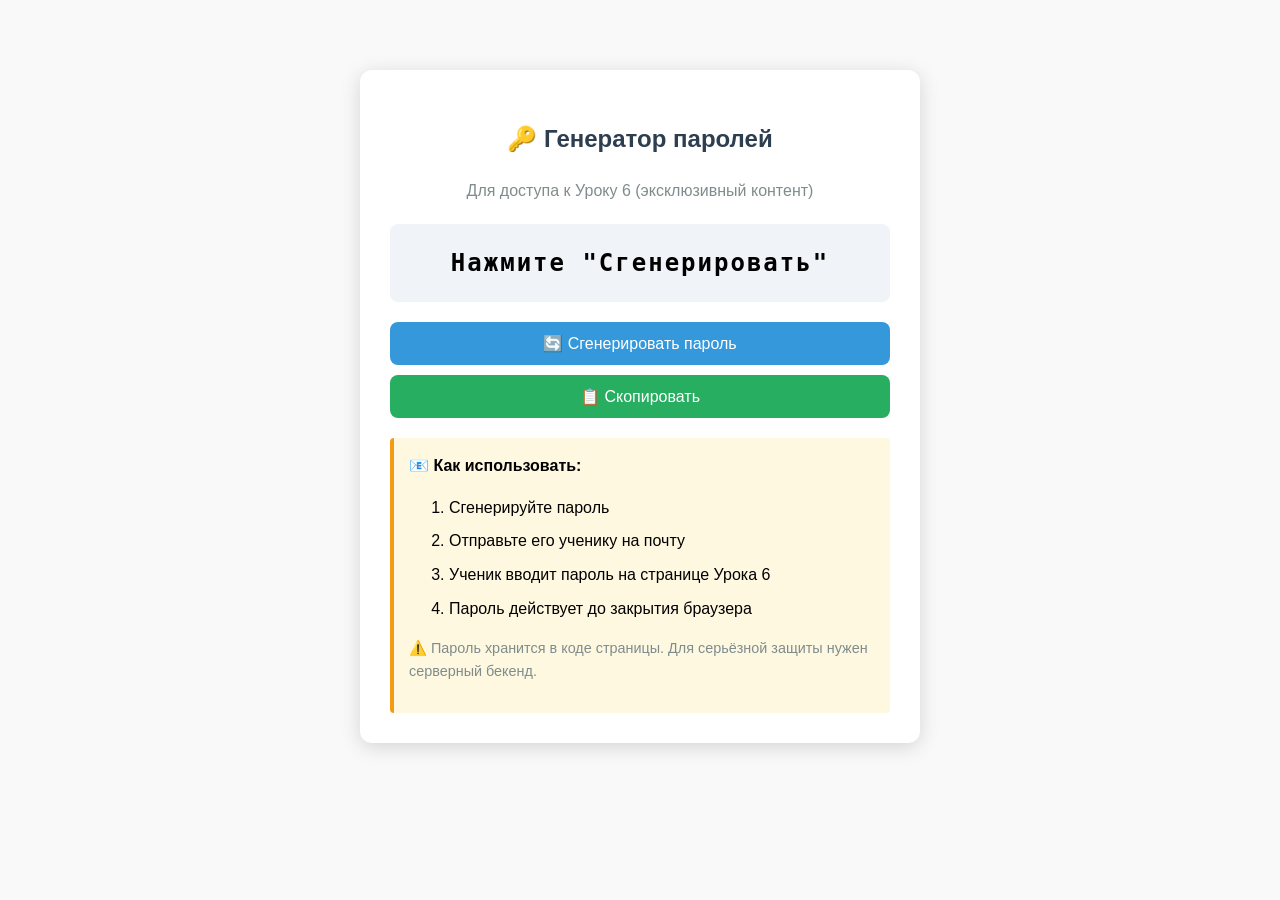
<file: generate-password.html>
<!doctype html>
<html lang="ru">
  <head>
    <meta charset="UTF-8" />
    <meta name="viewport" content="width=device-width, initial-scale=1.0" />
    <title>Генератор паролей для Урока 6</title>
    <link rel="stylesheet" href="styles.css" />
    <style>
      .generator-container {
        max-width: 500px;
        margin: 50px auto;
        padding: 30px;
        background: white;
        border-radius: 12px;
        box-shadow: 0 4px 20px rgba(0, 0, 0, 0.15);
      }

      .generator-container h2 {
        color: #2c3e50;
        text-align: center;
      }

      .password-display {
        font-size: 24px;
        font-weight: bold;
        text-align: center;
        padding: 20px;
        background: #f0f4f8;
        border-radius: 8px;
        margin: 20px 0;
        letter-spacing: 2px;
        font-family: monospace;
        user-select: all;
      }

      .password-display:hover {
        background: #e8edf2;
      }

      .generator-container button {
        width: 100%;
        padding: 12px;
        background: #3498db;
        color: white;
        border: none;
        border-radius: 8px;
        font-size: 16px;
        cursor: pointer;
        transition: background 0.3s ease;
      }

      .generator-container button:hover {
        background: #2980b9;
      }

      .note {
        margin-top: 20px;
        padding: 15px;
        background: #fff8e1;
        border-left: 4px solid #f39c12;
        border-radius: 4px;
      }

      .copy-button {
        background: #27ae60 !important;
        margin-top: 10px;
      }

      .copy-button:hover {
        background: #219a52 !important;
      }
    </style>
  </head>
  <body>
    <div class="generator-container">
      <h2>🔑 Генератор паролей</h2>
      <p style="text-align: center; color: #7f8c8d;">
        Для доступа к Уроку 6 (эксклюзивный контент)
      </p>

      <div class="password-display" id="passwordDisplay">Нажмите "Сгенерировать"</div>

      <button onclick="generatePassword()">🔄 Сгенерировать пароль</button>
      <button class="copy-button" onclick="copyPassword()">📋 Скопировать</button>

      <div class="note">
        <strong>📧 Как использовать:</strong>
        <ol>
          <li>Сгенерируйте пароль</li>
          <li>Отправьте его ученику на почту</li>
          <li>Ученик вводит пароль на странице Урока 6</li>
          <li>Пароль действует до закрытия браузера</li>
        </ol>
        <p style="margin-top: 10px; font-size: 0.9em; color: #7f8c8d;">
          ⚠️ Пароль хранится в коде страницы. Для серьёзной защиты нужен серверный бекенд.
        </p>
      </div>
    </div>

    <script>
      function generatePassword() {
        const chars = "ABCDEFGHIJKLMNOPQRSTUVWXYZabcdefghijklmnopqrstuvwxyz0123456789!@#$%^&*";
        let password = "";
        for (let i = 0; i < 12; i++) {
          password += chars.charAt(Math.floor(Math.random() * chars.length));
        }
        document.getElementById("passwordDisplay").textContent = password;
      }

      function copyPassword() {
        const password = document.getElementById("passwordDisplay").textContent;
        if (password && password !== "Нажмите 'Сгенерировать'") {
          navigator.clipboard.writeText(password).then(() => {
            alert("✅ Пароль скопирован в буфер обмена!");
          });
        } else {
          alert("❌ Сначала сгенерируйте пароль!");
        }
      }
    </script>
  </body>
</html>
</file>
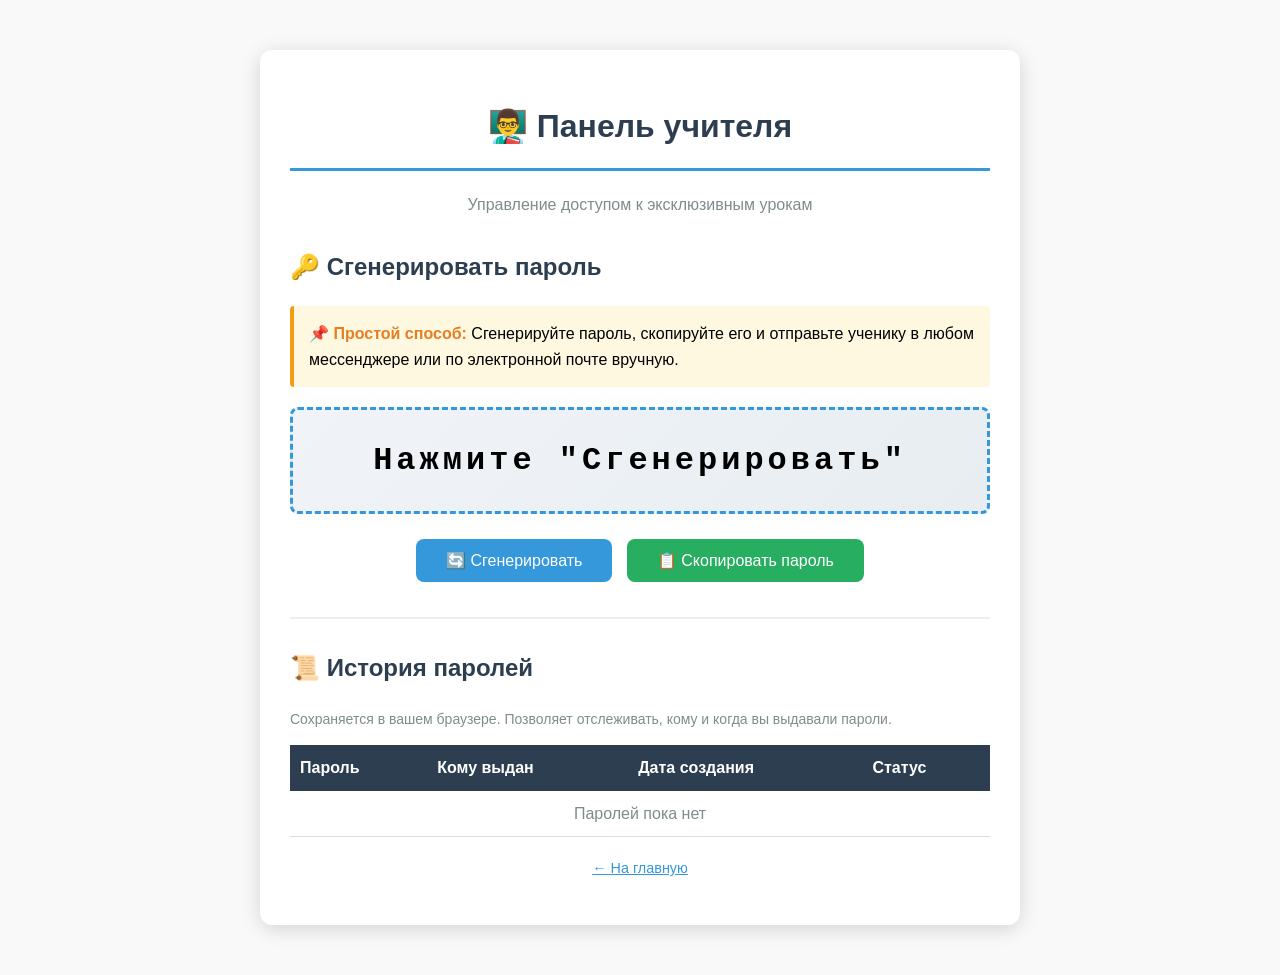
<file: teacher-panel.html>
<!doctype html>
<html lang="ru">
  <head>
    <meta charset="UTF-8" />
    <meta name="viewport" content="width=device-width, initial-scale=1.0" />
    <title>Панель учителя — Управление доступом</title>
    <link rel="stylesheet" href="styles.css" />
    <style>
      /* --- Стили для панели учителя --- */
      .teacher-panel {
        max-width: 700px;
        margin: 30px auto;
        padding: 30px;
        background: white;
        border-radius: 12px;
        box-shadow: 0 4px 20px rgba(0, 0, 0, 0.15);
      }
      .teacher-panel h1 {
        color: #2c3e50;
        text-align: center;
        border-bottom: 3px solid #3498db;
        padding-bottom: 15px;
      }
      .teacher-panel h2 {
        color: #2c3e50;
        margin-top: 30px;
      }
      .generated-password {
        font-size: 32px;
        font-weight: bold;
        text-align: center;
        padding: 25px;
        background: linear-gradient(135deg, #f0f4f8, #e8edf2);
        border-radius: 8px;
        margin: 20px 0;
        letter-spacing: 4px;
        font-family: monospace;
        user-select: all;
        border: 3px dashed #3498db;
        word-break: break-all;
      }
      .teacher-panel button {
        padding: 12px 30px;
        background: #3498db;
        color: white;
        border: none;
        border-radius: 8px;
        font-size: 16px;
        cursor: pointer;
        transition: background 0.3s ease;
        margin: 5px;
      }
      .teacher-panel button:hover {
        background: #2980b9;
      }
      .teacher-panel button.copy-btn {
        background: #27ae60;
      }
      .teacher-panel button.copy-btn:hover {
        background: #219a52;
      }
      .teacher-panel button.send-btn {
        background: #e67e22;
      }
      .teacher-panel button.send-btn:hover {
        background: #d35400;
      }
      .history-table {
        width: 100%;
        border-collapse: collapse;
        margin: 15px 0;
      }
      .history-table th {
        background: #2c3e50;
        color: white;
        padding: 10px;
        text-align: left;
      }
      .history-table td {
        padding: 10px;
        border-bottom: 1px solid #ddd;
      }
      .history-table tr:hover {
        background: #f0f4f8;
      }
      .status-badge {
        display: inline-block;
        padding: 4px 12px;
        border-radius: 20px;
        font-size: 12px;
        font-weight: bold;
      }
      .status-badge.active {
        background: #27ae60;
        color: white;
      }
      .status-badge.used {
        background: #95a5a6;
        color: white;
      }
      .alert {
        padding: 15px;
        background: #fff8e1;
        border-left: 4px solid #f39c12;
        border-radius: 4px;
        margin: 15px 0;
      }
      .alert strong {
        color: #e67e22;
      }
      .email-form {
        background: #f8f9fa;
        padding: 20px;
        border-radius: 8px;
        margin: 15px 0;
        text-align: center;
      }
      /* ... остальные стили остаются без изменений ... */
    </style>
  </head>
  <body>
    <div class="teacher-panel">
      <h1>👨‍🏫 Панель учителя</h1>
      <p style="text-align: center; color: #7f8c8d">
        Управление доступом к эксклюзивным урокам
      </p>

      <!-- Генерация пароля -->
      <h2>🔑 Сгенерировать пароль</h2>
      <div class="alert">
        <strong>📌 Простой способ:</strong> Сгенерируйте пароль, скопируйте его
        и отправьте ученику в любом мессенджере или по электронной почте
        вручную.
      </div>

      <div class="generated-password" id="currentPassword">
        Нажмите "Сгенерировать"
      </div>

      <div style="text-align: center">
        <button onclick="generatePassword()">🔄 Сгенерировать</button>
        <button class="copy-btn" onclick="copyPassword()">
          📋 Скопировать пароль
        </button>
      </div>

      <hr style="margin: 30px 0; border: 1px solid #eee" />

      <!-- История паролей (для удобства учителя) -->
      <h2>📜 История паролей</h2>
      <p style="color: #7f8c8d; font-size: 14px">
        Сохраняется в вашем браузере. Позволяет отслеживать, кому и когда вы
        выдавали пароли.
      </p>
      <table class="history-table">
        <thead>
          <tr>
            <th>Пароль</th>
            <th>Кому выдан</th>
            <th>Дата создания</th>
            <th>Статус</th>
          </tr>
        </thead>
        <tbody id="historyBody">
          <tr>
            <td colspan="4" style="text-align: center; color: #7f8c8d">
              Паролей пока нет
            </td>
          </tr>
        </tbody>
      </table>

      <div
        style="
          margin-top: 20px;
          text-align: center;
          font-size: 0.9em;
          color: #7f8c8d;
        "
      >
        <p><a href="index.html" style="color: #3498db">← На главную</a></p>
      </div>
    </div>

    <script>
      // --- Хранилище паролей в браузере ---
      let passwordsHistory =
        JSON.parse(localStorage.getItem("passwordsHistory")) || [];
      let currentPassword = "";

      // --- Функция генерации пароля ---
      function generatePassword() {
        const chars =
          "ABCDEFGHIJKLMNOPQRSTUVWXYZabcdefghijklmnopqrstuvwxyz0123456789!@#$%^&*";
        let password = "";
        for (let i = 0; i < 12; i++) {
          password += chars.charAt(Math.floor(Math.random() * chars.length));
        }
        currentPassword = password;
        document.getElementById("currentPassword").textContent = password;
        // Сохраняем в историю
        updateHistory(password);
      }

      // --- Функция копирования пароля ---
      function copyPassword() {
        if (currentPassword && currentPassword !== "Нажмите 'Сгенерировать'") {
          navigator.clipboard
            .writeText(currentPassword)
            .then(() => {
              alert(
                "✅ Пароль скопирован в буфер обмена! Теперь вы можете отправить его ученику.",
              );
            })
            .catch(() => {
              // Резервный способ копирования, если clipboard API не работает
              const passEl = document.getElementById("currentPassword");
              const range = document.createRange();
              range.selectNode(passEl);
              window.getSelection().removeAllRanges();
              window.getSelection().addRange(range);
              document.execCommand("copy");
              alert(
                "✅ Пароль скопирован! Теперь вы можете отправить его ученику.",
              );
            });
        } else {
          alert("❌ Сначала сгенерируйте пароль!");
        }
      }

      // --- Обновление истории ---
      function updateHistory(password, email = "—") {
        const now = new Date();
        const dateStr = now.toLocaleString("ru-RU");

        // Проверяем, есть ли уже такой пароль в истории (чтобы не дублировать)
        const exists = passwordsHistory.find((p) => p.password === password);
        if (!exists) {
          passwordsHistory.push({
            password: password,
            email: email,
            date: dateStr,
            used: false,
          });
        }
        localStorage.setItem(
          "passwordsHistory",
          JSON.stringify(passwordsHistory),
        );
        renderHistory();
      }

      // --- Отображение истории ---
      function renderHistory() {
        const tbody = document.getElementById("historyBody");
        if (passwordsHistory.length === 0) {
          tbody.innerHTML = `<tr><td colspan="4" style="text-align: center; color: #7f8c8d;">Паролей пока нет</td></tr>`;
          return;
        }
        tbody.innerHTML = passwordsHistory
          .map(
            (item) => `
                <tr>
                    <td><code>${item.password}</code></td>
                    <td>${item.email}</td>
                    <td>${item.date}</td>
                    <td><span class="status-badge ${item.used ? "used" : "active"}">${item.used ? "✅ Использован" : "🟢 Активен"}</span></td>
                </tr>
            `,
          )
          .join("");
      }

      // Загружаем историю при открытии страницы
      renderHistory();

      // Обработка нажатия Enter (для удобства)
      document.addEventListener("keypress", function (e) {
        if (e.key === "Enter" && document.activeElement.tagName !== "INPUT") {
          generatePassword();
        }
      });
    </script>
  </body>
</html>
</file>
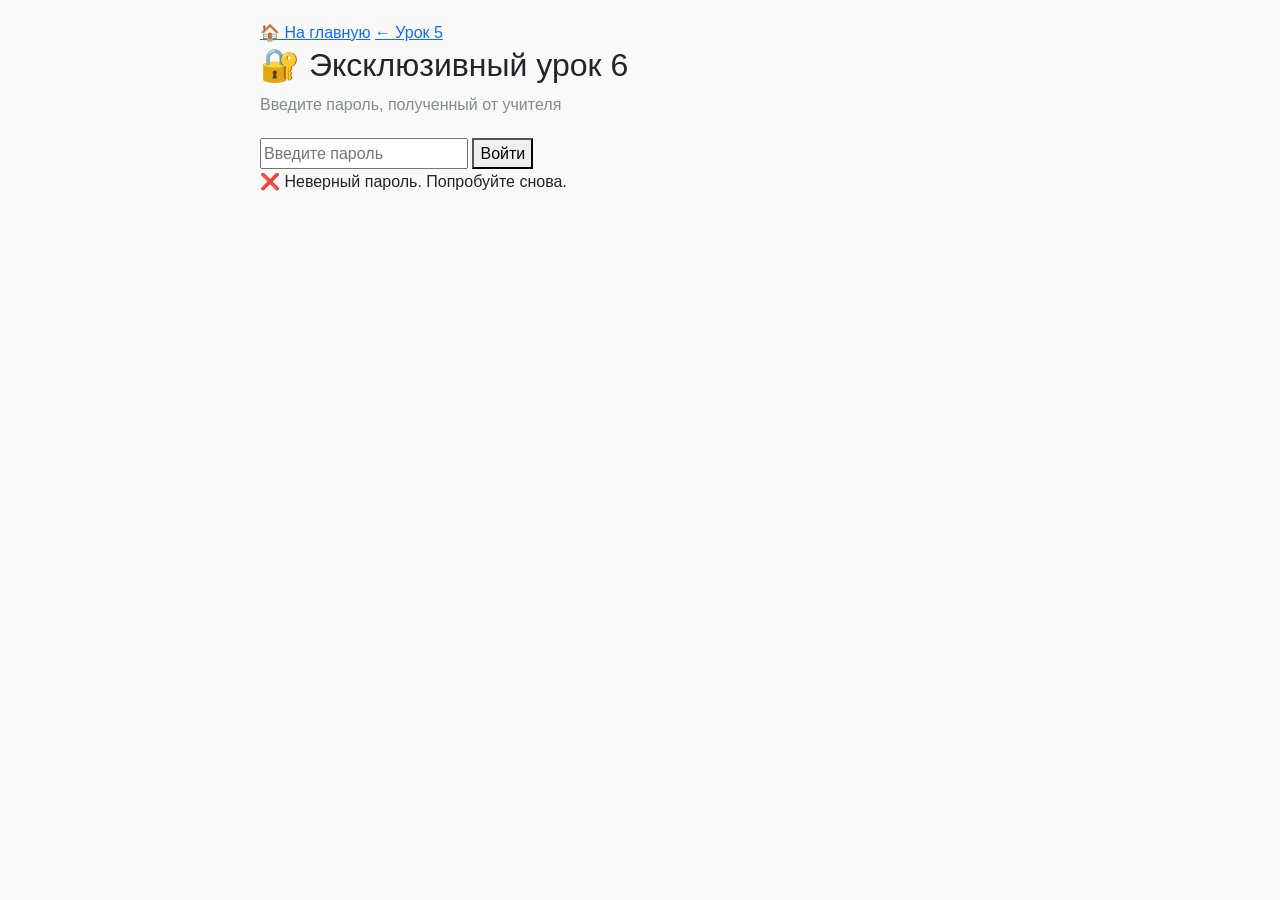
<file: urok-6.html>
<!doctype html>
<html lang="ru">
  <head>
    <meta charset="UTF-8" />
    <meta name="viewport" content="width=device-width, initial-scale=1.0" />
    <title>Урок 6: ESP8266 — Веб-сервер</title>
    <meta name="robots" content="noindex, nofollow" />
    <link rel="stylesheet" href="assets/css/fontawesome.min.css" />
    <link rel="stylesheet" href="assets/css/bootstrap.min.css" />
    <link rel="stylesheet" href="styles.css" />
  </head>
  <body>
    <!-- ===== ФОРМА ВХОДА ===== -->
    <div id="login-form" class="login-container">
      <div class="login-nav">
        <a href="index.html">🏠 На главную</a>
        <a href="urok-5.html">← Урок 5</a>
      </div>
      <h2>🔐 Эксклюзивный урок 6</h2>
      <p style="color: #7f8c8d; margin-bottom: 20px">
        Введите пароль, полученный от учителя
      </p>
      <input type="password" id="passwordInput" placeholder="Введите пароль" />
      <button onclick="checkPassword()">Войти</button>
      <div id="errorMessage" class="error-message">
        ❌ Неверный пароль. Попробуйте снова.
      </div>
    </div>

    <!-- ===== ЗАЩИЩЁННЫЙ КОНТЕНТ ===== -->
    <div id="protected-content" class="encrypted-content" style="display: none">
      <header>
        <div
          style="
            display: flex;
            justify-content: space-between;
            align-items: center;
          "
        >
          <h1>🚀 Урок 6: Веб-сервер на ESP8266</h1>
          <button
            id="themeToggle"
            class="btn-theme-toggle"
            aria-label="Переключить тему"
          >
            <i class="fas fa-moon"></i>
          </button>
        </div>
        <p><a href="index.html" style="color: #3498db">← На главную</a></p>
      </header>

      <section class="lesson-content">
        <h2>Тема: Программирование ESP8266 и создание веб-сервера</h2>

        <div class="example-card">
          <h3>🎯 Цель урока</h3>
          <p>
            Научиться программировать микроконтроллер ESP8266 и создать
            собственный веб-сервер для управления устройствами через интернет.
          </p>
        </div>

        <div class="example-card">
          <h3>🧠 Что такое ESP8266?</h3>
          <p>
            ESP8266 — это недорогой микроконтроллер с встроенным Wi-Fi. Он
            позволяет создавать интернет-вещи (IoT) с минимальными затратами.
          </p>
          <ul>
            <li><strong>Процессор:</strong> 32-битный, 80 МГц</li>
            <li><strong>Память:</strong> 4 МБ Flash</li>
            <li><strong>Wi-Fi:</strong> 802.11 b/g/n</li>
            <li><strong>Порты:</strong> GPIO, UART, I2C, SPI</li>
            <li><strong>Цена:</strong> ~200-500 рублей</li>
          </ul>
          <div class="warning">
            <strong>⚠️ Важно:</strong> ESP8266 работает с напряжением 3.3V, а не
            5V! Не подключайте напрямую к 5V — это сожжёт микроконтроллер.
          </div>
        </div>

        <div class="example-card">
          <h3>🔧 Установка Arduino IDE для ESP8266</h3>
          <div class="step-card">
            <h4><span class="step-number">1</span> Установите Arduino IDE</h4>
            <p>
              Скачайте с официального сайта:
              <a href="https://www.arduino.cc/en/software" target="_blank"
                >arduino.cc</a
              >
            </p>
          </div>
          <div class="step-card">
            <h4>
              <span class="step-number">2</span> Добавьте платформу ESP8266
            </h4>
            <p>
              Откройте <strong>Файл → Настройки</strong> и в поле
              <strong>Дополнительные ссылки для менеджера плат</strong>
              вставьте:
            </p>
            <div class="code-block">
              https://arduino.esp8266.com/stable/package_esp8266com_index.json
            </div>
          </div>
          <div class="step-card">
            <h4><span class="step-number">3</span> Установите пакет ESP8266</h4>
            <p>
              Перейдите в <strong>Инструменты → Плата → Менеджер плат</strong>,
              найдите <strong>esp8266</strong> и установите.
            </p>
          </div>
          <div class="step-card">
            <h4><span class="step-number">4</span> Подключите ESP8266</h4>
            <p>
              Подключите ESP8266 к компьютеру через USB-кабель. Выберите плату:
              <strong>Инструменты → Плата → ESP8266 → NodeMCU 1.0</strong> (или
              вашу модель). Выберите порт:
              <strong>Инструменты → Порт</strong> (например, COM3 на Windows или
              /dev/ttyUSB0 на Linux).
            </p>
          </div>
        </div>

        <div class="example-card">
          <h3>💻 Создание веб-сервера</h3>
          <p>Вот базовый код для создания веб-сервера на ESP8266:</p>
          <div class="code-block">
            <span class="comment">// Подключаем библиотеки</span>
            <span class="keyword">#include</span> &lt;ESP8266WiFi.h&gt;
            <span class="keyword">#include</span> &lt;ESP8266WebServer.h&gt;

            <span class="comment">// Настройки Wi-Fi (ЗАМЕНИ НА СВОИ!)</span>
            <span class="keyword">const char</span>* ssid =
            <span class="string">"Ваш_WiFi_SSID"</span>;
            <span class="keyword">const char</span>* password =
            <span class="string">"Ваш_пароль_WiFi"</span>;

            <span class="comment">// Создаём сервер на порту 80</span>
            ESP8266WebServer server(80);

            <span class="keyword">void</span>
            <span class="function">setup</span>() { Serial.begin(115200);
            WiFi.begin(ssid, password);
            <span class="keyword">while</span> (WiFi.status() != WL_CONNECTED) {
            delay(500); Serial.print(<span class="string">"."</span>); }
            Serial.println(<span class="string">"Подключено!"</span>);
            Serial.print(<span class="string">"IP-адрес: "</span>);
            Serial.println(WiFi.localIP()); server.on(<span class="string"
              >"/"</span
            >, <span class="function">handleRoot</span>); server.on(<span
              class="string"
              >"/on"</span
            >, <span class="function">handleOn</span>); server.on(<span
              class="string"
              >"/off"</span
            >, <span class="function">handleOff</span>); server.begin(); }

            <span class="keyword">void</span>
            <span class="function">loop</span>() { server.handleClient(); }

            <span class="keyword">void</span>
            <span class="function">handleRoot</span>() { String html =
            <span class="string"
              >"&lt;h1&gt;Управление светодиодом&lt;/h1&gt;"</span
            >; html +=
            <span class="string"
              >"&lt;p&gt;&lt;a
              href=\"/on\"&gt;Включить&lt;/a&gt;&lt;/p&gt;"</span
            >; html +=
            <span class="string"
              >"&lt;p&gt;&lt;a
              href=\"/off\"&gt;Выключить&lt;/a&gt;&lt;/p&gt;"</span
            >; server.send(200, <span class="string">"text/html"</span>, html);
            }

            <span class="keyword">void</span>
            <span class="function">handleOn</span>() { digitalWrite(LED_BUILTIN,
            LOW); server.send(200, <span class="string">"text/html"</span>,
            <span class="string"
              >"&lt;h1&gt;Светодиод ВКЛЮЧЕН&lt;/h1&gt;&lt;p&gt;&lt;a
              href=\"/\"&gt;Назад&lt;/a&gt;&lt;/p&gt;"</span
            >); }

            <span class="keyword">void</span>
            <span class="function">handleOff</span>() {
            digitalWrite(LED_BUILTIN, HIGH); server.send(200,
            <span class="string">"text/html"</span>,
            <span class="string"
              >"&lt;h1&gt;Светодиод ВЫКЛЮЧЕН&lt;/h1&gt;&lt;p&gt;&lt;a
              href=\"/\"&gt;Назад&lt;/a&gt;&lt;/p&gt;"</span
            >); }
          </div>
          <div class="success-box">
            <strong>✅ Готово!</strong> После загрузки кода, откройте в браузере
            IP-адрес ESP8266, который появится в мониторе порта.
          </div>
        </div>

        <div class="example-card">
          <h3>🔬 Практическое задание</h3>
          <ol>
            <li>
              <strong>Установите Arduino IDE</strong> и настройте для ESP8266
            </li>
            <li><strong>Подключите ESP8266</strong> к компьютеру</li>
            <li><strong>Замените SSID и пароль</strong> в коде на свои</li>
            <li><strong>Загрузите код</strong> в ESP8266</li>
            <li><strong>Откройте</strong> IP-адрес в браузере</li>
            <li><strong>Управляйте</strong> светодиодом через веб-страницу</li>
          </ol>
          <p>
            📌 <strong>Результат:</strong> Вы создали свой первый веб-сервер на
            ESP8266!
          </p>
        </div>

        <div class="example-card">
          <h3>🤖 Дополнительные идеи</h3>
          <ul>
            <li>
              <strong>Добавьте датчик DHT22</strong> — показывайте температуру и
              влажность
            </li>
            <li>
              <strong>Подключите реле</strong> — управляйте реальными
              устройствами (лампой, вентилятором)
            </li>
            <li>
              <strong>Сделайте красивый интерфейс</strong> с CSS и кнопками
            </li>
            <li>
              <strong>Добавьте авторизацию</strong> — только по паролю можно
              управлять
            </li>
          </ul>
        </div>

        <div class="lesson-navigation">
          <a href="urok-5.html">← Урок 5: Соревнование</a>
          <a href="urok-7.html">Урок 7: Конвертер →</a>
        </div>
      </section>

      <footer id="footer">
        <div class="footer-content">
          <p>
            © <span class="footer-year"></span> WeDo 2.0 Образовательная
            платформа
          </p>
          <p style="font-size: 0.9em; opacity: 0.8">
            🚀 Урок 6: ESP8266 — Веб-сервер
          </p>
          <p><a href="index.html" style="color: #89b4fa">На главную</a></p>
        </div>
      </footer>
    </div>

    <!-- ===== СКРИПТЫ ===== -->
    <script>
      const encodedPassword = "RVNQODI2Nl9Qcm9fMjAyNSE=";
      function checkPassword() {
        const input = document.getElementById("passwordInput");
        const error = document.getElementById("errorMessage");
        const loginForm = document.getElementById("login-form");
        const content = document.getElementById("protected-content");
        const correct = atob(encodedPassword);
        if (input.value === correct) {
          loginForm.style.display = "none";
          content.style.display = "block";
          content.style.animation = "fadeIn 0.5s ease-out";
          sessionStorage.setItem("lesson6_access", "true");
        } else {
          error.style.display = "block";
          input.value = "";
          input.focus();
          setTimeout(() => (error.style.display = "none"), 3000);
        }
      }
      window.onload = function () {
        if (sessionStorage.getItem("lesson6_access") === "true") {
          document.getElementById("login-form").style.display = "none";
          document.getElementById("protected-content").style.display = "block";
        }
      };
      document
        .getElementById("passwordInput")
        .addEventListener("keypress", function (e) {
          if (e.key === "Enter") checkPassword();
        });
    </script>

    <script src="assets/js/jquery.min.js"></script>
    <script src="assets/js/bootstrap.bundle.min.js"></script>
    <script src="assets/js/main.js"></script>
  </body>
</html>
</file>
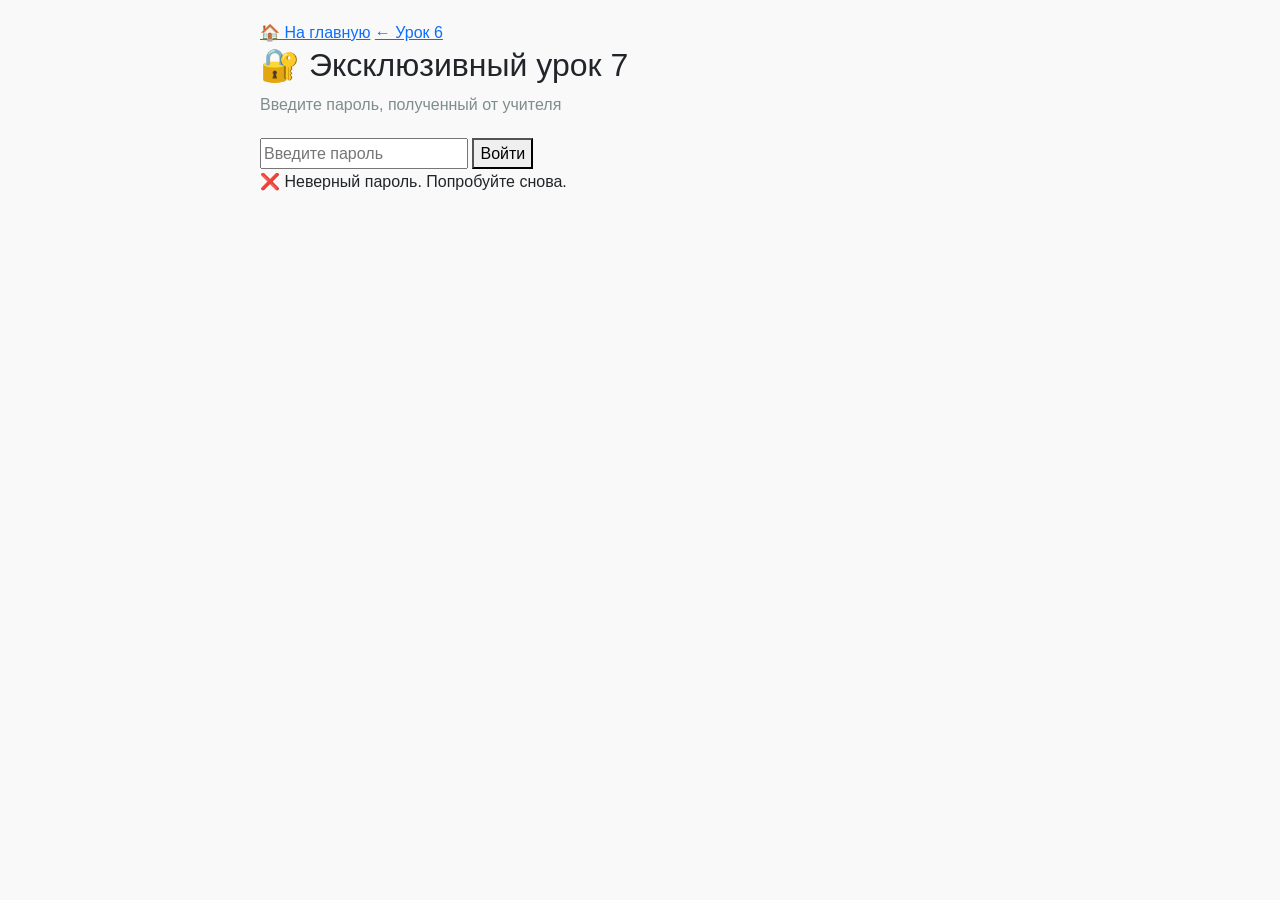
<file: urok-7.html>
<!doctype html>
<html lang="ru">
  <head>
    <meta charset="UTF-8" />
    <meta name="viewport" content="width=device-width, initial-scale=1.0" />
    <title>Урок 7: ESP8266 + Конвертер единиц</title>
    <meta name="robots" content="noindex, nofollow" />
    <link rel="stylesheet" href="assets/css/fontawesome.min.css" />
    <link rel="stylesheet" href="assets/css/bootstrap.min.css" />
    <link rel="stylesheet" href="styles.css" />
  </head>
  <body>
    <!-- ===== ФОРМА ВХОДА ===== -->
    <div id="login-form" class="login-container">
      <div class="login-nav">
        <a href="index.html">🏠 На главную</a>
        <a href="urok-6.html">← Урок 6</a>
      </div>
      <h2>🔐 Эксклюзивный урок 7</h2>
      <p style="color: #7f8c8d; margin-bottom: 20px">
        Введите пароль, полученный от учителя
      </p>
      <input type="password" id="passwordInput" placeholder="Введите пароль" />
      <button onclick="checkPassword()">Войти</button>
      <div id="errorMessage" class="error-message">
        ❌ Неверный пароль. Попробуйте снова.
      </div>
    </div>

    <!-- ===== ЗАЩИЩЁННЫЙ КОНТЕНТ ===== -->
    <div id="protected-content" class="encrypted-content" style="display: none">
      <header>
        <div
          style="
            display: flex;
            justify-content: space-between;
            align-items: center;
          "
        >
          <h1>🔌 Урок 7: ESP8266 + Конвертер единиц</h1>
          <button
            id="themeToggle"
            class="btn-theme-toggle"
            aria-label="Переключить тему"
          >
            <i class="fas fa-moon"></i>
          </button>
        </div>
        <p><a href="index.html" style="color: #3498db">← На главную</a></p>
      </header>

      <section class="lesson-content">
        <div class="example-card">
          <h3>🎯 Цель урока</h3>
          <p>
            Создать <strong>веб-сервер на ESP8266</strong>, который будет
            принимать данные с компьютера и конвертировать единицы измерения.
          </p>
          <p>
            В этом уроке ты соберёшь <strong>готовый скетч</strong>, загрузишь
            его в ESP8266 и научишься передавать данные через Wi-Fi.
          </p>
        </div>

        <div class="warning">
          <strong>⚠️ Важно:</strong> Для этого урока тебе понадобятся:
          <ul>
            <li>Плата ESP8266 (NodeMCU, Wemos D1 или аналогичная)</li>
            <li>USB-кабель для подключения к компьютеру</li>
            <li>Установленная Arduino IDE (с поддержкой ESP8266)</li>
          </ul>
        </div>

        <!-- ===== СКЕТЧ ДЛЯ ESP8266 ===== -->
        <div class="example-card">
          <h3>💻 Скетч для ESP8266</h3>
          <p>Скопируй этот код в Arduino IDE и загрузи в плату:</p>

          <button class="copy-btn" onclick="copySketch()">
            📋 Скопировать скетч
          </button>

          <div class="code-block" id="sketchCode">
            <span class="comment"
              >/* ============================================================
              Урок 7: ESP8266 + Конвертер единиц
              ============================================================ Этот
              скетч создаёт веб-сервер, который: 1. Принимает значение, единицу
              измерения и направление 2. Конвертирует значение по запросу 3.
              Возвращает результат в формате JSON Подключение: - ESP8266
              подключается к Wi-Fi - Открывается веб-сервер на порту 80 -
              Доступен по IP-адресу, который выводится в монитор порта
              ============================================================
              */</span
            >

            <span class="preprocessor"
              >#include &lt;ESP8266WiFi.h&gt; #include
              &lt;ESP8266WebServer.h&gt;</span
            >

            <span class="comment"
              >// ===== НАСТРОЙКИ Wi-Fi (ЗАМЕНИ НА СВОИ!) =====</span
            >
            <span class="keyword">const char</span>* ssid =
            <span class="string">"Ваш_WiFi_SSID"</span>;
            <span class="keyword">const char</span>* password =
            <span class="string">"Ваш_пароль_WiFi"</span>;

            <span class="comment">// ===== СОЗДАЁМ СЕРВЕР =====</span>
            ESP8266WebServer server(<span class="number">80</span>);

            <span class="comment"
              >// ===== КОНВЕРТАЦИЯ ЕДИНИЦ (базовая) =====</span
            >
            <span class="keyword">float</span> convertUnits(<span
              class="keyword"
              >float</span
            >
            value, <span class="keyword">String</span> from,
            <span class="keyword">String</span> to) {
            <span class="comment">// Длина</span>
            <span class="keyword">if</span> (from ==
            <span class="string">"м"</span> &amp;&amp; to ==
            <span class="string">"см"</span>)
            <span class="keyword">return</span> value *
            <span class="number">100</span>;
            <span class="keyword">if</span> (from ==
            <span class="string">"см"</span> &amp;&amp; to ==
            <span class="string">"м"</span>)
            <span class="keyword">return</span> value /
            <span class="number">100</span>;
            <span class="keyword">if</span> (from ==
            <span class="string">"м"</span> &amp;&amp; to ==
            <span class="string">"мм"</span>)
            <span class="keyword">return</span> value *
            <span class="number">1000</span>;
            <span class="keyword">if</span> (from ==
            <span class="string">"мм"</span> &amp;&amp; to ==
            <span class="string">"м"</span>)
            <span class="keyword">return</span> value /
            <span class="number">1000</span>;
            <span class="keyword">if</span> (from ==
            <span class="string">"км"</span> &amp;&amp; to ==
            <span class="string">"м"</span>)
            <span class="keyword">return</span> value *
            <span class="number">1000</span>;
            <span class="keyword">if</span> (from ==
            <span class="string">"м"</span> &amp;&amp; to ==
            <span class="string">"км"</span>)
            <span class="keyword">return</span> value /
            <span class="number">1000</span>;

            <span class="comment">// Масса</span>
            <span class="keyword">if</span> (from ==
            <span class="string">"кг"</span> &amp;&amp; to ==
            <span class="string">"г"</span>)
            <span class="keyword">return</span> value *
            <span class="number">1000</span>;
            <span class="keyword">if</span> (from ==
            <span class="string">"г"</span> &amp;&amp; to ==
            <span class="string">"кг"</span>)
            <span class="keyword">return</span> value /
            <span class="number">1000</span>;
            <span class="keyword">if</span> (from ==
            <span class="string">"т"</span> &amp;&amp; to ==
            <span class="string">"кг"</span>)
            <span class="keyword">return</span> value *
            <span class="number">1000</span>;
            <span class="keyword">if</span> (from ==
            <span class="string">"кг"</span> &amp;&amp; to ==
            <span class="string">"т"</span>)
            <span class="keyword">return</span> value /
            <span class="number">1000</span>;

            <span class="keyword">return</span> value; }

            <span class="comment"
              >// ===== ОБРАБОТЧИК ЗАПРОСА /convert =====</span
            >
            <span class="keyword">void</span>
            <span class="function">handleConvert</span>() {
            <span class="keyword">String</span> valueStr = server.arg(<span
              class="string"
              >"value"</span
            >); <span class="keyword">String</span> from = server.arg(<span
              class="string"
              >"from"</span
            >); <span class="keyword">String</span> to = server.arg(<span
              class="string"
              >"to"</span
            >);

            <span class="keyword">if</span> (valueStr ==
            <span class="string">""</span> || from ==
            <span class="string">""</span> || to ==
            <span class="string">""</span>) { server.send(<span class="number"
              >400</span
            >, <span class="string">"text/plain"</span>,
            <span class="string">"Ошибка: укажите value, from, to"</span>);
            <span class="keyword">return</span>; }

            <span class="keyword">float</span> value = valueStr.toFloat();
            <span class="keyword">float</span> result = convertUnits(value,
            from, to);

            <span class="keyword">String</span> json =
            <span class="string">"{\"result\":"</span> +
            <span class="keyword">String</span>(result) +
            <span class="string">",\"from\":\""</span> + from +
            <span class="string">"\",\"to\":\""</span> + to +
            <span class="string">"\"}"</span>; server.send(<span class="number"
              >200</span
            >, <span class="string">"application/json"</span>, json); }

            <span class="comment"
              >// ===== ГЛАВНАЯ СТРАНИЦА (простая) =====</span
            >
            <span class="keyword">void</span>
            <span class="function">handleRoot</span>() {
            <span class="keyword">String</span> html =
            <span class="string"
              >"&lt;!DOCTYPE html&gt;&lt;html&gt;&lt;head&gt;&lt;meta
              charset='UTF-8'&gt;&lt;title&gt;ESP8266
              Конвертер&lt;/title&gt;&lt;/head&gt;&lt;body&gt;"</span
            >; html +=
            <span class="string"
              >"&lt;h1&gt;ESP8266 Конвертер единиц&lt;/h1&gt;"</span
            >; html +=
            <span class="string"
              >"&lt;p&gt;Пример запроса:
              &lt;code&gt;/convert?value=5&amp;from=м&amp;to=см&lt;/code&gt;&lt;/p&gt;"</span
            >; html +=
            <span class="string"
              >"&lt;p&gt;Поддерживаемые единицы: м, см, мм, км, кг, г,
              т&lt;/p&gt;"</span
            >; html += <span class="string">"&lt;/body&gt;&lt;/html&gt;"</span>;
            server.send(<span class="number">200</span>,
            <span class="string">"text/html"</span>, html); }

            <span class="comment">// ===== SETUP =====</span>
            <span class="keyword">void</span>
            <span class="function">setup</span>() { Serial.begin(<span
              class="number"
              >115200</span
            >); delay(<span class="number">100</span>); Serial.print(<span
              class="string"
              >"Подключение к Wi-Fi"</span
            >); WiFi.begin(ssid, password);

            <span class="keyword">while</span> (WiFi.status() != WL_CONNECTED) {
            delay(<span class="number">500</span>); Serial.print(<span
              class="string"
              >"."</span
            >); } Serial.println(<span class="string">"\n✅ Подключено!"</span
            >); Serial.print(<span class="string">"📡 IP-адрес: "</span>);
            Serial.println(WiFi.localIP()); server.on(<span class="string"
              >"/"</span
            >, handleRoot); server.on(<span class="string">"/convert"</span>,
            handleConvert); server.begin(); Serial.println(<span class="string"
              >"🚀 Сервер запущен!"</span
            >); }

            <span class="comment">// ===== LOOP =====</span>
            <span class="keyword">void</span>
            <span class="function">loop</span>() { server.handleClient(); }
          </div>

          <div class="success-box">
            <strong>✅ Готово!</strong> После загрузки скетча, открой монитор
            порта, скопируй IP-адрес и перейди по нему в браузере.
          </div>
        </div>

        <!-- ===== ПОШАГОВАЯ ИНСТРУКЦИЯ ===== -->
        <div class="example-card">
          <h3>📝 Пошаговая инструкция</h3>

          <div class="step-card">
            <h4><span class="step-number">1</span> Установи Arduino IDE</h4>
            <p>
              Скачай с
              <a href="https://www.arduino.cc/en/software" target="_blank"
                >arduino.cc</a
              >
              и установи.
            </p>
          </div>

          <div class="step-card">
            <h4><span class="step-number">2</span> Добавь платформу ESP8266</h4>
            <p>
              В настройках добавь ссылку: <br />
              <code
                >https://arduino.esp8266.com/stable/package_esp8266com_index.json</code
              ><br />
              Затем установи пакет через менеджер плат.
            </p>
          </div>

          <div class="step-card">
            <h4>
              <span class="step-number">3</span> Подключи ESP8266 к компьютеру
            </h4>
            <p>
              Используй USB-кабель. Выбери плату:
              <strong>Инструменты → Плата → NodeMCU 1.0</strong> (или твою
              модель).
            </p>
          </div>

          <div class="step-card">
            <h4><span class="step-number">4</span> Загрузи скетч</h4>
            <p>
              Скопируй код выше, вставь в Arduino IDE, замени
              <strong>ssid</strong> и <strong>password</strong> на свои.
            </p>
            <p>Нажми <strong>Загрузить</strong> (стрелка вправо).</p>
          </div>

          <div class="step-card">
            <h4><span class="step-number">5</span> Открой монитор порта</h4>
            <p>
              <strong>Инструменты → Монитор порта</strong>. Увидишь IP-адрес
              ESP8266.
            </p>
          </div>

          <div class="step-card">
            <h4><span class="step-number">6</span> Проверь работу</h4>
            <p>
              Введи в браузере: <br />
              <code>http://[IP-адрес]/convert?value=5&from=м&to=см</code><br />
              Должен прийти JSON-ответ:
              <code>{"result":500,"from":"м","to":"см"}</code>
            </p>
          </div>
        </div>

        <!-- ===== ПРИМЕРЫ ЗАПРОСОВ ===== -->
        <div class="example-card">
          <h3>🧪 Примеры запросов</h3>
          <ul>
            <li>
              <code>/convert?value=5&from=м&to=см</code> →
              <strong>500</strong> (5 метров = 500 см)
            </li>
            <li>
              <code>/convert?value=1000&from=г&to=кг</code> →
              <strong>1</strong> (1000 г = 1 кг)
            </li>
            <li>
              <code>/convert?value=2&from=км&to=м</code> →
              <strong>2000</strong> (2 км = 2000 м)
            </li>
          </ul>
        </div>

        <!-- ===== ДОПОЛНИТЕЛЬНЫЕ ИДЕИ ===== -->
        <div class="example-card">
          <h3>🤖 Дополнительные идеи</h3>
          <ul>
            <li>
              <strong>Добавь больше единиц</strong> — расширь функцию
              <code>convertUnits()</code>
            </li>
            <li>
              <strong>Сделай красивую HTML-страницу</strong> с формой для ввода
            </li>
            <li>
              <strong>Подключи датчик</strong> — передавай его показания через
              сервер
            </li>
            <li><strong>Сохраняй историю</strong> на SD-карте ESP8266</li>
          </ul>
        </div>

        <!-- ===== НАВИГАЦИЯ ===== -->
        <div class="lesson-navigation">
          <a href="urok-6.html">← Урок 6: ESP8266 — основы</a>
          <a href="urok-8.html">Урок 8: Связь ESP8266 →</a>
          <a href="index.html">🏠 На главную</a>
        </div>
      </section>

      <footer id="footer">
        <div class="footer-content">
          <p>
            © <span class="footer-year"></span> WeDo 2.0 Образовательная
            платформа
          </p>
          <p style="font-size: 0.9em; opacity: 0.8">
            🔌 Урок 7: ESP8266 + Конвертер
          </p>
          <p><a href="index.html" style="color: #89b4fa">На главную</a></p>
        </div>
      </footer>
    </div>

    <!-- ===== СКРИПТЫ ===== -->
    <script>
      const encodedPassword = "Q29udmVydGVyXzIwMjUh";
      function checkPassword() {
        const input = document.getElementById("passwordInput");
        const error = document.getElementById("errorMessage");
        const loginForm = document.getElementById("login-form");
        const content = document.getElementById("protected-content");
        const correct = atob(encodedPassword);
        if (input.value === correct) {
          loginForm.style.display = "none";
          content.style.display = "block";
          content.style.animation = "fadeIn 0.5s ease-out";
          sessionStorage.setItem("lesson7_access", "true");
        } else {
          error.style.display = "block";
          input.value = "";
          input.focus();
          setTimeout(() => (error.style.display = "none"), 3000);
        }
      }
      window.onload = function () {
        if (sessionStorage.getItem("lesson7_access") === "true") {
          document.getElementById("login-form").style.display = "none";
          document.getElementById("protected-content").style.display = "block";
        }
      };
      document
        .getElementById("passwordInput")
        .addEventListener("keypress", function (e) {
          if (e.key === "Enter") checkPassword();
        });

      // ===== КОПИРОВАНИЕ СКЕТЧА =====
      function copySketch() {
        const code = document.getElementById("sketchCode").innerText;
        navigator.clipboard
          .writeText(code)
          .then(() => {
            alert("✅ Скетч скопирован в буфер обмена!");
          })
          .catch(() => {
            const range = document.createRange();
            range.selectNode(document.getElementById("sketchCode"));
            window.getSelection().removeAllRanges();
            window.getSelection().addRange(range);
            document.execCommand("copy");
            alert("✅ Скетч скопирован!");
          });
      }
    </script>

    <script src="assets/js/jquery.min.js"></script>
    <script src="assets/js/bootstrap.bundle.min.js"></script>
    <script src="assets/js/main.js"></script>
  </body>
</html>
</file>
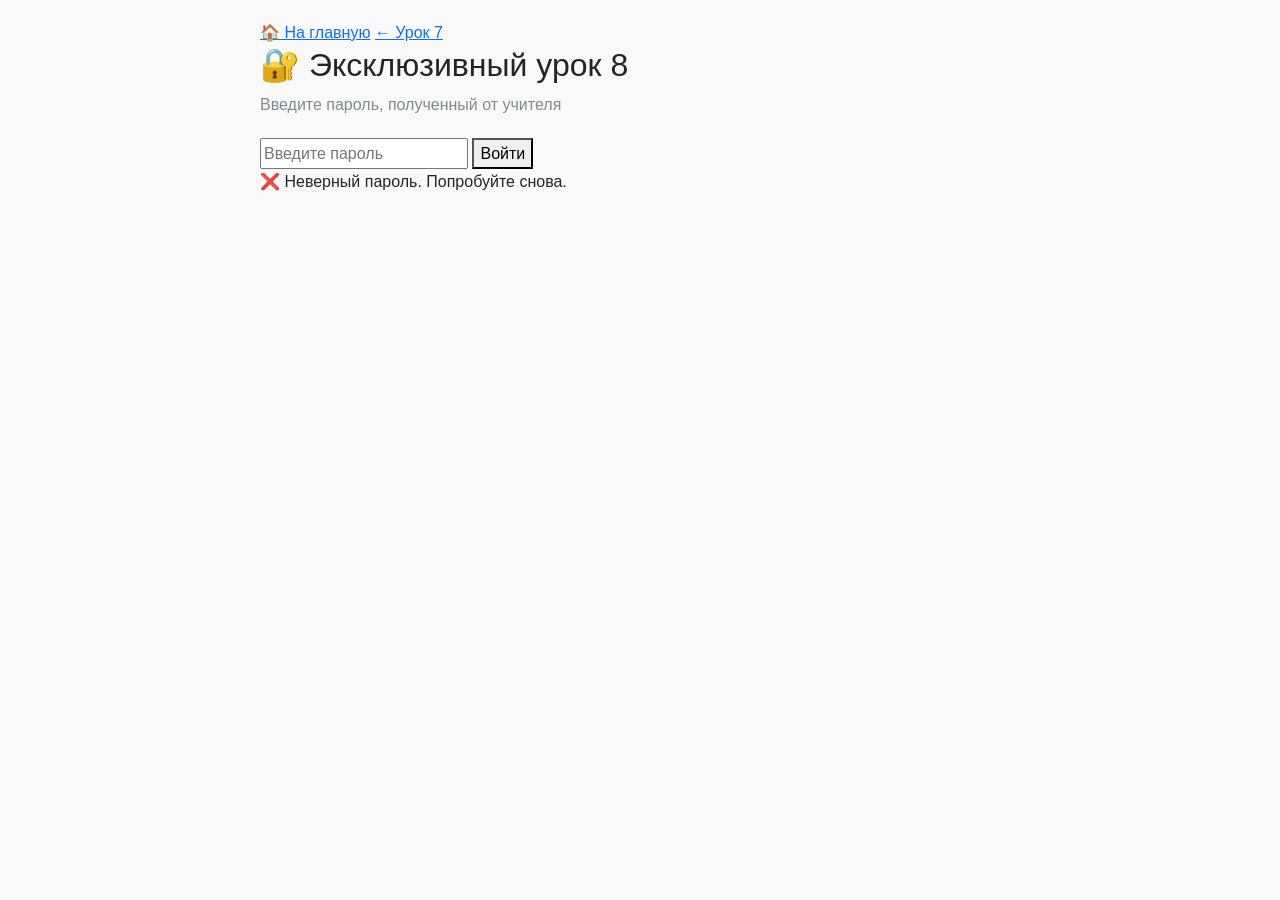
<file: urok-8.html>
<!doctype html>
<html lang="ru">
  <head>
    <meta charset="UTF-8" />
    <meta name="viewport" content="width=device-width, initial-scale=1.0" />
    <title>Урок 8: Связь между двумя ESP8266</title>
    <meta name="robots" content="noindex, nofollow" />
    <link rel="stylesheet" href="assets/css/fontawesome.min.css" />
    <link rel="stylesheet" href="assets/css/bootstrap.min.css" />
    <link rel="stylesheet" href="styles.css" />
  </head>
  <body>
    <!-- ============================================================ -->
    <!-- ФОРМА ВХОДА (показывается первой) -->
    <!-- ============================================================ -->
    <div id="login-form" class="login-container">
      <div class="login-nav">
        <a href="index.html">🏠 На главную</a>
        <a href="urok-7.html">← Урок 7</a>
      </div>
      <h2>🔐 Эксклюзивный урок 8</h2>
      <p style="color: #7f8c8d; margin-bottom: 20px">
        Введите пароль, полученный от учителя
      </p>
      <input type="password" id="passwordInput" placeholder="Введите пароль" />
      <button onclick="checkPassword()">Войти</button>
      <div id="errorMessage" class="error-message">
        ❌ Неверный пароль. Попробуйте снова.
      </div>
    </div>

    <!-- ============================================================ -->
    <!-- ЗАЩИЩЁННЫЙ КОНТЕНТ (скрыт до ввода пароля) -->
    <!-- ============================================================ -->
    <div id="protected-content" class="encrypted-content" style="display: none">
      <header>
        <div
          style="
            display: flex;
            justify-content: space-between;
            align-items: center;
          "
        >
          <h1>📡 Урок 8: Связь между двумя ESP8266</h1>
          <button
            id="themeToggle"
            class="btn-theme-toggle"
            aria-label="Переключить тему"
          >
            <i class="fas fa-moon"></i>
          </button>
        </div>
        <p><a href="index.html" style="color: #3498db">← На главную</a></p>
      </header>

      <section class="lesson-content">
        <div class="example-card">
          <h3>🎯 Цель урока</h3>
          <p>
            Настроить <strong>прямую связь</strong> между двумя ESP8266 без
            роутера — одна плата работает как точка доступа (AP), вторая как
            клиент (STA).
          </p>
          <p>
            Это основа для создания
            <strong>беспроводных сенсорных сетей</strong>, пультов управления и
            робототехнических систем.
          </p>
        </div>

        <div class="diagram">
          📡 ESP8266 #1 (Точка доступа)<br />
          &nbsp;&nbsp;&nbsp;&nbsp;&nbsp;&nbsp;⬇️ Wi-Fi (прямое соединение)<br />
          📡 ESP8266 #2 (Клиент)
        </div>

        <div class="warning">
          <strong>⚠️ Важно:</strong> Для этого урока нужны
          <strong>две платы ESP8266</strong>, USB-кабели и компьютер с Arduino
          IDE.
        </div>

        <!-- ===== СКЕТЧ 1 ===== -->
        <div class="example-card">
          <h3>📡 Скетч 1: ESP8266 #1 — Точка доступа (сервер)</h3>
          <p>Эта плата создаёт Wi-Fi сеть и ждёт подключения клиента.</p>
          <button class="copy-btn" onclick="copySketch1()">
            📋 Скопировать скетч #1
          </button>
          <div class="code-block" id="sketch1">
            <span class="comment"
              >/* ============================================================
              Урок 8: ESP8266 #1 — Точка доступа (AP + сервер)
              ============================================================ Эта
              плата создаёт Wi-Fi сеть "ESP8266_Link" и ждёт подключения
              клиента. При получении данных — отвечает.
              ============================================================
              */</span
            >
            <span class="preprocessor"
              >#include &lt;ESP8266WiFi.h&gt; #include
              &lt;ESP8266WebServer.h&gt;</span
            >
            <span class="comment">// ===== НАСТРОЙКИ ТОЧКИ ДОСТУПА =====</span>
            <span class="keyword">const char</span>* ap_ssid =
            <span class="string">"ESP8266_Link"</span>;
            <span class="keyword">const char</span>* ap_password =
            <span class="string">"12345678"</span>;
            <span class="comment">// ===== СОЗДАЁМ СЕРВЕР =====</span>
            ESP8266WebServer server(<span class="number">80</span>);
            <span class="comment">// ===== ОБРАБОТЧИК ЗАПРОСА =====</span>
            <span class="keyword">void</span>
            <span class="function">handleData</span>() {
            <span class="keyword">String</span> message = server.arg(<span
              class="string"
              >"msg"</span
            >); <span class="keyword">if</span> (message ==
            <span class="string">""</span>) { server.send(<span class="number"
              >200</span
            >, <span class="string">"text/plain"</span>,
            <span class="string">"Привет! Отправь данные через ?msg=текст"</span
            >); <span class="keyword">return</span>; } Serial.print(<span
              class="string"
              >"📩 Получено: "</span
            >); Serial.println(message);
            <span class="keyword">String</span> response =
            <span class="string">"✅ Получено: "</span> + message;
            server.send(<span class="number">200</span>,
            <span class="string">"text/plain"</span>, response); }
            <span class="comment">// ===== ГЛАВНАЯ СТРАНИЦА =====</span>
            <span class="keyword">void</span>
            <span class="function">handleRoot</span>() {
            <span class="keyword">String</span> html =
            <span class="string"
              >"&lt;!DOCTYPE html&gt;&lt;html&gt;&lt;head&gt;&lt;meta
              charset='UTF-8'&gt;&lt;title&gt;ESP8266
              Сервер&lt;/title&gt;&lt;/head&gt;&lt;body&gt;"</span
            >; html +=
            <span class="string"
              >"&lt;h1&gt;📡 ESP8266 #1 (Сервер)&lt;/h1&gt;"</span
            >; html +=
            <span class="string"
              >"&lt;p&gt;Ожидаю данные от клиента...&lt;/p&gt;"</span
            >; html +=
            <span class="string"
              >"&lt;p&gt;Пример запроса:
              &lt;code&gt;/data?msg=Привет&lt;/code&gt;&lt;/p&gt;"</span
            >; html += <span class="string">"&lt;/body&gt;&lt;/html&gt;"</span>;
            server.send(<span class="number">200</span>,
            <span class="string">"text/html"</span>, html); }
            <span class="comment">// ===== SETUP =====</span>
            <span class="keyword">void</span>
            <span class="function">setup</span>() { Serial.begin(<span
              class="number"
              >115200</span
            >); delay(<span class="number">100</span>); WiFi.softAP(ap_ssid,
            ap_password); Serial.println(<span class="string"
              >"✅ Точка доступа создана"</span
            >); Serial.print(<span class="string">"📡 SSID: "</span>);
            Serial.println(ap_ssid); Serial.print(<span class="string"
              >"🔑 Пароль: "</span
            >); Serial.println(ap_password); Serial.print(<span class="string"
              >"📡 IP-адрес сервера: "</span
            >); Serial.println(WiFi.softAPIP()); server.on(<span class="string"
              >"/"</span
            >, handleRoot); server.on(<span class="string">"/data"</span>,
            handleData); server.begin(); Serial.println(<span class="string"
              >"🚀 Сервер запущен!"</span
            >); } <span class="keyword">void</span>
            <span class="function">loop</span>() { server.handleClient(); }
          </div>
        </div>

        <!-- ===== СКЕТЧ 2 ===== -->
        <div class="example-card">
          <h3>📡 Скетч 2: ESP8266 #2 — Клиент</h3>
          <p>
            Эта плата подключается к точке доступа и отправляет данные на
            сервер.
          </p>
          <button class="copy-btn" onclick="copySketch2()">
            📋 Скопировать скетч #2
          </button>
          <div class="code-block" id="sketch2">
            <span class="comment"
              >/* ============================================================
              Урок 8: ESP8266 #2 — Клиент
              ============================================================ Эта
              плата подключается к точке доступа "ESP8266_Link" и отправляет
              данные на сервер (ESP8266 #1).
              ============================================================
              */</span
            >
            <span class="preprocessor">#include &lt;ESP8266WiFi.h&gt;</span>
            <span class="comment">// ===== НАСТРОЙКИ ПОДКЛЮЧЕНИЯ =====</span>
            <span class="keyword">const char</span>* ssid =
            <span class="string">"ESP8266_Link"</span>;
            <span class="keyword">const char</span>* password =
            <span class="string">"12345678"</span>;
            <span class="keyword">const char</span>* serverIP =
            <span class="string">"192.168.4.1"</span>;
            <span class="comment">// ===== ОТПРАВКА ДАННЫХ =====</span>
            <span class="keyword">void</span>
            <span class="function">sendData</span>(<span class="keyword"
              >String</span
            >
            message) { WiFiClient client;
            <span class="keyword">if</span> (!client.connect(serverIP,
            <span class="number">80</span>)) { Serial.println(<span
              class="string"
              >"❌ Ошибка подключения к серверу"</span
            >); <span class="keyword">return</span>; }
            <span class="keyword">String</span> url =
            <span class="string">"/data?msg="</span> + message;
            client.print(<span class="keyword">String</span>(<span
              class="string"
              >"GET "</span
            >) + url + <span class="string">" HTTP/1.1\r\n"</span>);
            client.print(<span class="keyword">String</span>(<span
              class="string"
              >"Host: "</span
            >) + serverIP + <span class="string">"\r\n"</span>);
            client.print(<span class="string">"Connection: close\r\n\r\n"</span
            >); <span class="keyword">unsigned</span>
            <span class="keyword">long</span> timeout = millis() +
            <span class="number">5000</span>;
            <span class="keyword">while</span> (client.available() ==
            <span class="number">0</span>) {
            <span class="keyword">if</span> (millis() &gt; timeout) {
            Serial.println(<span class="string"
              >"❌ Таймаут ожидания ответа"</span
            >); client.stop(); <span class="keyword">return</span>; } }
            <span class="keyword">while</span> (client.available()) {
            <span class="keyword">String</span> line =
            client.readStringUntil(<span class="string">'\r'</span>);
            Serial.println(line); } client.stop(); Serial.println(<span
              class="string"
              >"✅ Отправлено: "</span
            >
            + message); }
            <span class="comment">// ===== SETUP =====</span>
            <span class="keyword">void</span>
            <span class="function">setup</span>() { Serial.begin(<span
              class="number"
              >115200</span
            >); delay(<span class="number">100</span>); Serial.print(<span
              class="string"
              >"Подключение к "</span
            >); Serial.println(ssid); WiFi.begin(ssid, password);
            <span class="keyword">while</span> (WiFi.status() != WL_CONNECTED) {
            delay(<span class="number">500</span>); Serial.print(<span
              class="string"
              >"."</span
            >); } Serial.println(<span class="string">"\n✅ Подключено!"</span
            >); Serial.print(<span class="string">"📡 IP-адрес клиента: "</span
            >); Serial.println(WiFi.localIP()); sendData(<span class="string"
              >"Привет с клиента!"</span
            >); } <span class="keyword">void</span>
            <span class="function">loop</span>() { delay(<span class="number"
              >5000</span
            >); sendData(<span class="string">"Пинг от клиента"</span>); }
          </div>
        </div>

        <!-- ===== ПОШАГОВАЯ ИНСТРУКЦИЯ ===== -->
        <div class="example-card">
          <h3>📝 Пошаговая инструкция</h3>
          <div class="step-card">
            <h4><span class="step-number">1</span> Подготовь две платы</h4>
            <p>
              Подключи обе ESP8266 к компьютеру через USB. Убедись, что Arduino
              IDE видит их (выбери правильные порты).
            </p>
          </div>
          <div class="step-card">
            <h4><span class="step-number">2</span> Загрузи скетч #1</h4>
            <p>
              В Arduino IDE выбери плату для ESP8266 #1, загрузи скетч. Открой
              монитор порта — увидишь IP-адрес <strong>192.168.4.1</strong>.
            </p>
          </div>
          <div class="step-card">
            <h4><span class="step-number">3</span> Загрузи скетч #2</h4>
            <p>
              Выбери плату для ESP8266 #2, загрузи скетч. Открой монитор порта —
              клиент подключится к точке доступа и отправит сообщение.
            </p>
          </div>
          <div class="step-card">
            <h4><span class="step-number">4</span> Проверь связь</h4>
            <p>
              В мониторе порта ESP8266 #1 должны появиться полученные сообщения.
              В мониторе ESP8266 #2 — ответы от сервера.
            </p>
          </div>
        </div>

        <!-- ===== ПРИМЕРЫ ИСПОЛЬЗОВАНИЯ ===== -->
        <div class="example-card">
          <h3>🧪 Примеры использования</h3>
          <ul>
            <li>
              <strong>Беспроводной пульт</strong> — одна ESP8266 с кнопками,
              вторая управляет роботом
            </li>
            <li>
              <strong>Датчик температуры</strong> — клиент отправляет показания,
              сервер выводит на дисплей
            </li>
            <li>
              <strong>Удалённое управление светом</strong> — с одного ESP8266
              включаешь свет на другом
            </li>
            <li>
              <strong>Система "Умный дом"</strong> — несколько клиентов
              отправляют данные на один сервер
            </li>
          </ul>
        </div>

        <!-- ===== ДОПОЛНИТЕЛЬНЫЕ ИДЕИ ===== -->
        <div class="example-card">
          <h3>🤖 Дополнительные идеи</h3>
          <ul>
            <li>
              <strong>Передавай данные с датчика DHT22</strong> — температура и
              влажность
            </li>
            <li>
              <strong>Добавь шифрование</strong> — кодируй сообщения для
              безопасности
            </li>
            <li>
              <strong>Сделай двустороннюю связь</strong> — обе платы могут
              отправлять и получать
            </li>
            <li>
              <strong>Подключи несколько клиентов</strong> — до 8 устройств
              одновременно
            </li>
          </ul>
        </div>

        <!-- ===== НАВИГАЦИЯ ===== -->
        <div class="lesson-navigation">
          <a href="urok-7.html">← Урок 7: Конвертер</a>
          <a href="index.html">🏠 На главную</a>
        </div>
      </section>

      <!-- ===== ФУТЕР ===== -->
      <footer id="footer">
        <div class="footer-content">
          <p>
            © <span class="footer-year"></span> WeDo 2.0 Образовательная
            платформа
          </p>
          <p style="font-size: 0.9em; opacity: 0.8">
            📡 Урок 8: Связь между двумя ESP8266
          </p>
          <p><a href="index.html" style="color: #89b4fa">На главную</a></p>
        </div>
      </footer>
    </div>

    <!-- ============================================================ -->
    <!-- СКРИПТЫ -->
    <!-- ============================================================ -->
    <script>
      // ===== ПАРОЛЬ В BASE64 =====
      const encodedPassword = "RVNQODI2Nl9MaW5rXzIwMjUh";

      function checkPassword() {
        const input = document.getElementById("passwordInput");
        const error = document.getElementById("errorMessage");
        const loginForm = document.getElementById("login-form");
        const content = document.getElementById("protected-content");
        const correctPassword = atob(encodedPassword);

        if (input.value === correctPassword) {
          loginForm.style.display = "none";
          content.style.display = "block";
          content.style.animation = "fadeIn 0.5s ease-out";
          sessionStorage.setItem("lesson8_access", "true");
        } else {
          error.style.display = "block";
          input.value = "";
          input.focus();
          setTimeout(() => {
            error.style.display = "none";
          }, 3000);
        }
      }

      // Проверка сессии при загрузке
      window.onload = function () {
        if (sessionStorage.getItem("lesson8_access") === "true") {
          document.getElementById("login-form").style.display = "none";
          document.getElementById("protected-content").style.display = "block";
        }
      };

      // Обработка нажатия Enter
      document
        .getElementById("passwordInput")
        .addEventListener("keypress", function (e) {
          if (e.key === "Enter") {
            checkPassword();
          }
        });

      // ===== КОПИРОВАНИЕ СКЕТЧА #1 =====
      function copySketch1() {
        const code = document.getElementById("sketch1").innerText;
        navigator.clipboard
          .writeText(code)
          .then(() => {
            alert("✅ Скетч #1 скопирован!");
          })
          .catch(() => {
            const range = document.createRange();
            range.selectNode(document.getElementById("sketch1"));
            window.getSelection().removeAllRanges();
            window.getSelection().addRange(range);
            document.execCommand("copy");
            alert("✅ Скетч #1 скопирован!");
          });
      }

      // ===== КОПИРОВАНИЕ СКЕТЧА #2 =====
      function copySketch2() {
        const code = document.getElementById("sketch2").innerText;
        navigator.clipboard
          .writeText(code)
          .then(() => {
            alert("✅ Скетч #2 скопирован!");
          })
          .catch(() => {
            const range = document.createRange();
            range.selectNode(document.getElementById("sketch2"));
            window.getSelection().removeAllRanges();
            window.getSelection().addRange(range);
            document.execCommand("copy");
            alert("✅ Скетч #2 скопирован!");
          });
      }
    </script>

    <script src="assets/js/jquery.min.js"></script>
    <script src="assets/js/bootstrap.bundle.min.js"></script>
    <script src="assets/js/main.js"></script>
  </body>
</html>
</file>
<file: styles.css>
/* ============================================================
   styles.css — полный файл стилей для WeDo 2.0
   ============================================================ */

/* ===== БАЗОВЫЕ СТИЛИ ===== */
:root {
  --primary-color: #2c3e50;
  --secondary-color: #3498db;
}

body {
  font-family: Arial, sans-serif;
  line-height: 1.6;
  max-width: 800px;
  margin: 0 auto;
  padding: 20px;
  background-color: #f9f9f9;
}

/* ===== АДАПТИВНЫЕ ИЗОБРАЖЕНИЯ ===== */
img {
  max-width: 100%;
  height: auto;
  display: block;
  margin: 15px 0;
  border-radius: 8px;
  box-shadow: 0 2px 5px rgba(0, 0, 0, 0.1);
  transition: transform 0.3s ease;
}

img:hover {
  transform: scale(1.02);
}

/* ===== КАРТОЧКИ С АНИМАЦИЕЙ ===== */
.example-card {
  border: 1px solid #ddd;
  padding: 15px;
  margin: 20px 0;
  border-radius: 8px;
  background: white;
  box-shadow: 0 2px 8px rgba(0, 0, 0, 0.1);
  transition: box-shadow 0.3s ease;
  animation: fadeIn 0.5s ease-out;
}

.example-card:hover {
  box-shadow: 0 4px 12px rgba(0, 0, 0, 0.15);
}

@keyframes fadeIn {
  from {
    opacity: 0;
    transform: translateY(20px);
  }
  to {
    opacity: 1;
    transform: translateY(0);
  }
}

/* ===== СПИСКИ ===== */
ul {
  padding-left: 20px;
}

li {
  margin: 8px 0;
}

/* ===== АДАПТИВНЫЕ МЕДИА-ЗАПРОСЫ ===== */
@media (max-width: 768px) {
  body {
    padding: 10px;
    font-size: 14px;
  }

  h1 {
    font-size: 24px;
  }

  h2 {
    font-size: 20px;
  }

  .example-card {
    margin: 10px 0;
    padding: 10px;
  }
}

/* ============================================================
   СЛАЙДЕР (карусель) — картинка слева, текст справа
   ============================================================ */
.slide-content {
  display: flex;
  flex-direction: row;
  align-items: center;
  gap: 30px;
  padding: 20px 0;
}

.slide-content .slide-image {
  flex: 1;
  max-width: 50%;
}

.slide-content .slide-image img {
  width: 100%;
  height: 300px;
  object-fit: cover;
  border-radius: 12px;
  box-shadow: 0 8px 30px rgba(0, 0, 0, 0.15);
  transition: transform 0.3s ease;
}

.slide-content .slide-image img:hover {
  transform: scale(1.02);
}

.slide-content .slide-text {
  flex: 1;
  padding: 10px;
}

.slide-content .slide-text h3 {
  color: #2c3e50;
  margin-bottom: 15px;
  font-weight: 600;
}

.slide-content .slide-text p {
  color: #555;
  line-height: 1.7;
}

/* Карусель — плавный переход */
.carousel-item {
  transition: transform 0.6s ease-in-out;
}

/* Индикаторы (точки) */
.carousel-indicators button {
  width: 12px;
  height: 12px;
  border-radius: 50%;
  border: 2px solid #3498db;
  background: transparent !important;
  margin: 0 6px;
}

.carousel-indicators button.active {
  background: #3498db !important;
}

/* Стрелки навигации */
.carousel-control-prev-icon,
.carousel-control-next-icon {
  background-color: #3498db;
  border-radius: 50%;
  padding: 20px;
  background-size: 50%;
}

/* ============================================================
   МЕНЮ (кнопка "Уроки" с выпадашкой)
   ============================================================ */
.navbar-custom {
  background: white;
  box-shadow: 0 2px 15px rgba(0, 0, 0, 0.08);
  padding: 12px 0;
  margin-bottom: 30px;
  border-radius: 12px;
}

.navbar-custom .navbar-brand {
  font-weight: 700;
  font-size: 1.4rem;
  color: #2c3e50;
}

.navbar-custom .navbar-brand span {
  color: #3498db;
}

.navbar-custom .dropdown-menu {
  border: none;
  box-shadow: 0 8px 30px rgba(0, 0, 0, 0.12);
  border-radius: 12px;
  padding: 10px 0;
}

.navbar-custom .dropdown-item {
  padding: 10px 24px;
  font-weight: 500;
  color: #2c3e50;
  transition: all 0.2s ease;
}

.navbar-custom .dropdown-item:hover {
  background: #f0f7ff;
  color: #3498db;
  padding-left: 30px;
}

.navbar-custom .dropdown-item i {
  width: 24px;
  color: #3498db;
  margin-right: 8px;
}

.navbar-custom .dropdown-item .badge-exclusive {
  background: #e74c3c;
  color: white;
  font-size: 10px;
  padding: 2px 8px;
  border-radius: 20px;
  margin-left: 8px;
}

.navbar-custom .btn-lessons {
  background: #3498db;
  color: white;
  padding: 10px 28px;
  border-radius: 30px;
  font-weight: 600;
  border: none;
  transition: all 0.3s ease;
}

.navbar-custom .btn-lessons:hover {
  background: #2980b9;
  transform: translateY(-2px);
  box-shadow: 0 6px 20px rgba(52, 152, 219, 0.4);
}

/* ============================================================
   КНОПКА ПЕРЕКЛЮЧЕНИЯ ТЕМЫ
   ============================================================ */
.btn-theme-toggle {
  background: transparent;
  border: 2px solid #3498db;
  color: #3498db;
  width: 44px;
  height: 44px;
  border-radius: 50%;
  font-size: 20px;
  cursor: pointer;
  transition: all 0.3s ease;
  display: flex;
  align-items: center;
  justify-content: center;
  margin-left: 10px;
}

.btn-theme-toggle:hover {
  background: #3498db;
  color: white;
  transform: rotate(20deg);
}

/* ============================================================
   КНОПКА ПРОКРУТКИ ВНИЗ
   ============================================================ */
.scroll-down {
  position: fixed;
  bottom: 30px;
  right: 30px;
  width: 50px;
  height: 50px;
  background: #3498db;
  color: white;
  border-radius: 50%;
  display: flex;
  align-items: center;
  justify-content: center;
  font-size: 28px;
  text-decoration: none;
  box-shadow: 0 4px 15px rgba(52, 152, 219, 0.4);
  transition: all 0.3s ease;
  z-index: 1000;
  cursor: pointer;
  animation: bounce 2s infinite;
}

.scroll-down:hover {
  background: #2980b9;
  transform: scale(1.1);
  box-shadow: 0 6px 25px rgba(52, 152, 219, 0.6);
}

.scroll-down .arrow-down {
  display: block;
  line-height: 1;
}

@keyframes bounce {
  0%,
  20%,
  50%,
  80%,
  100% {
    transform: translateY(0);
  }
  40% {
    transform: translateY(-10px);
  }
  60% {
    transform: translateY(-5px);
  }
}

/* ============================================================
   ФУТЕР
   ============================================================ */
footer {
  margin-top: 50px;
  padding: 30px 20px;
  background: linear-gradient(135deg, #2c3e50 0%, #3498db 100%);
  color: white;
  text-align: center;
  border-radius: 12px;
  box-shadow: 0 10px 30px rgba(0, 0, 0, 0.2);
  position: relative;
  overflow: hidden;
}

/* Декоративный элемент */
footer::before {
  content: "";
  position: absolute;
  top: -50%;
  left: -50%;
  width: 200%;
  height: 200%;
  background: radial-gradient(
    circle,
    rgba(255, 255, 255, 0.05) 0%,
    transparent 70%
  );
  animation: rotate 20s linear infinite;
}

@keyframes rotate {
  from {
    transform: rotate(0deg);
  }
  to {
    transform: rotate(360deg);
  }
}

footer * {
  position: relative;
  z-index: 1;
}

footer p {
  margin: 8px 0;
}

footer p:first-child {
  font-size: 1.1em;
  font-weight: 500;
  letter-spacing: 0.5px;
}

footer p:last-child {
  opacity: 0.9;
  font-size: 0.95em;
}

/* Форма в футере */
footer form {
  margin-top: 20px;
  display: flex;
  flex-wrap: wrap;
  gap: 12px;
  justify-content: center;
}

footer input,
footer textarea {
  padding: 12px 16px;
  border: none;
  border-radius: 8px;
  background: rgba(255, 255, 255, 0.15);
  backdrop-filter: blur(10px);
  color: white;
  font-size: 14px;
  transition: all 0.3s ease;
  width: 100%;
  max-width: 300px;
}

footer input::placeholder,
footer textarea::placeholder {
  color: rgba(255, 255, 255, 0.7);
}

footer input:focus,
footer textarea:focus {
  outline: 2px solid rgba(255, 255, 255, 0.5);
  background: rgba(255, 255, 255, 0.25);
}

footer textarea {
  max-width: 400px;
  min-height: 80px;
  resize: vertical;
}

footer button {
  padding: 12px 30px;
  border: none;
  border-radius: 8px;
  background: white;
  color: #2c3e50;
  font-weight: bold;
  font-size: 14px;
  cursor: pointer;
  transition: all 0.3s ease;
  box-shadow: 0 4px 15px rgba(0, 0, 0, 0.2);
}

footer button:hover {
  transform: translateY(-2px) scale(1.02);
  box-shadow: 0 8px 25px rgba(0, 0, 0, 0.3);
  background: #ecf0f1;
}

footer button:active {
  transform: translateY(0);
}

/* ============================================================
   НАВИГАЦИЯ ПО УРОКАМ В ФУТЕРЕ
   ============================================================ */
.lesson-nav {
  margin: 15px 0;
  text-align: center;
}

.lesson-nav h4 {
  font-size: 1.1em;
  margin-bottom: 10px;
  color: rgba(255, 255, 255, 0.9);
  letter-spacing: 1px;
}

.lesson-nav ul {
  list-style: none;
  padding: 0;
  display: flex;
  flex-wrap: wrap;
  justify-content: center;
  gap: 10px;
}

.lesson-nav ul li {
  margin: 0;
  background: rgba(255, 255, 255, 0.1);
  border-radius: 20px;
  padding: 0;
  transition: background 0.3s ease;
}

.lesson-nav ul li:hover {
  background: rgba(255, 255, 255, 0.2);
}

.lesson-nav ul li a {
  display: block;
  padding: 8px 18px;
  color: white;
  text-decoration: none;
  font-size: 0.95em;
  transition: transform 0.3s ease;
}

.lesson-nav ul li a:hover {
  transform: scale(1.05);
}

/* Разделитель в футере */
.footer-divider {
  max-width: 200px;
  margin: 20px auto;
  border: none;
  height: 2px;
  background: rgba(255, 255, 255, 0.2);
  border-radius: 2px;
}

/* ============================================================
   СТИЛИ ДЛЯ СТРАНИЦ УРОКОВ
   ============================================================ */
.lesson-content {
  max-width: 800px;
  margin: 0 auto;
  padding: 10px 0;
}

.lesson-content h2 {
  color: #2c3e50;
  border-bottom: 3px solid #3498db;
  padding-bottom: 10px;
  margin-top: 30px;
}

.lesson-content h3 {
  color: #2c3e50;
  margin-top: 0;
}

.lesson-content ul {
  padding-left: 25px;
}

.lesson-content ul li {
  margin: 10px 0;
  list-style-type: disc;
}

.lesson-content img {
  max-width: 100%;
  height: auto;
  margin: 15px auto;
  border-radius: 8px;
  box-shadow: 0 2px 10px rgba(0, 0, 0, 0.1);
}

/* Ссылки "На главную" */
.lesson-content a,
header a {
  color: #3498db;
  text-decoration: none;
  font-weight: 500;
  transition: color 0.3s ease;
}

.lesson-content a:hover,
header a:hover {
  color: #1a6da8;
  text-decoration: underline;
}

/* Кнопки навигации между уроками */
.lesson-navigation {
  display: flex;
  justify-content: space-between;
  margin-top: 30px;
  padding: 20px 0;
  border-top: 2px solid #eee;
}

.lesson-navigation a {
  display: inline-block;
  padding: 10px 25px;
  background: #3498db;
  color: white;
  border-radius: 8px;
  text-decoration: none;
  transition:
    background 0.3s ease,
    transform 0.3s ease;
}

.lesson-navigation a:hover {
  background: #2980b9;
  transform: scale(1.05);
}

.lesson-navigation a:first-child {
  background: #7f8c8d;
}

.lesson-navigation a:first-child:hover {
  background: #616a6b;
}

/* ============================================================
   АВТОМАТИЧЕСКОЕ ОБНОВЛЕНИЕ ГОДА В КОПИРАЙТЕ
   ============================================================ */
.footer-year::after {
  content: "2026";
}

/* ============================================================
   ТЁМНАЯ ТЕМА
   ============================================================ */
body.dark-theme {
  background-color: #1e1e2e;
  color: #cdd6f4;
}

body.dark-theme .navbar-custom {
  background: #2a2a3e;
  box-shadow: 0 2px 15px rgba(0, 0, 0, 0.4);
}

body.dark-theme .navbar-custom .navbar-brand {
  color: #cdd6f4;
}

body.dark-theme .navbar-custom .navbar-brand span {
  color: #89b4fa;
}

body.dark-theme .navbar-custom .btn-lessons {
  background: #45475a;
  color: #cdd6f4;
}

body.dark-theme .navbar-custom .btn-lessons:hover {
  background: #585b70;
}

body.dark-theme .navbar-custom .dropdown-menu {
  background: #2a2a3e;
  border: 1px solid #45475a;
}

body.dark-theme .navbar-custom .dropdown-item {
  color: #cdd6f4;
}

body.dark-theme .navbar-custom .dropdown-item:hover {
  background: #45475a;
  color: #89b4fa;
}

body.dark-theme .example-card {
  background: #2a2a3e;
  border-color: #45475a;
  color: #cdd6f4;
}

body.dark-theme .example-card h3,
body.dark-theme .example-card strong {
  color: #a6e3a1;
}

body.dark-theme .slide-text h3 {
  color: #89b4fa;
}

body.dark-theme .slide-text p,
body.dark-theme .slide-text li {
  color: #cdd6f4;
}

body.dark-theme #resources {
  background: #2a2a3e !important;
}

body.dark-theme .list-group-item {
  background: #2a2a3e;
  color: #cdd6f4;
  border-color: #45475a;
}

body.dark-theme .list-group-item i {
  color: #89b4fa !important;
}

body.dark-theme .btn-theme-toggle {
  border-color: #f9e2af;
  color: #f9e2af;
}

body.dark-theme .btn-theme-toggle:hover {
  background: #f9e2af;
  color: #1e1e2e;
}

body.dark-theme footer {
  background: linear-gradient(135deg, #1a1a2e 0%, #2a2a4e 100%);
}

body.dark-theme .scroll-down {
  background: #89b4fa;
  box-shadow: 0 4px 15px rgba(137, 180, 250, 0.4);
}

body.dark-theme .scroll-down:hover {
  background: #6c9bd4;
}

/* Адаптив для мобильных */
@media (max-width: 600px) {
  .scroll-down {
    width: 40px;
    height: 40px;
    font-size: 22px;
    bottom: 20px;
    right: 20px;
  }

  .lesson-nav ul {
    flex-direction: column;
    align-items: center;
  }

  .lesson-nav ul li {
    width: 80%;
  }
}

@media (max-width: 768px) {
  .slide-content {
    flex-direction: column;
  }

  .slide-content .slide-image {
    max-width: 100%;
  }

  .slide-content .slide-image img {
    height: 200px;
  }

  .navbar-custom .navbar-brand {
    font-size: 1.1rem;
  }

  .navbar-custom .btn-lessons {
    padding: 6px 16px;
    font-size: 14px;
  }

  footer {
    padding: 20px 15px;
    border-radius: 8px;
  }

  footer form {
    flex-direction: column;
    align-items: center;
  }

  footer input,
  footer textarea {
    max-width: 100%;
  }

  footer button {
    width: 100%;
    max-width: 200px;
  }
}
</file>
